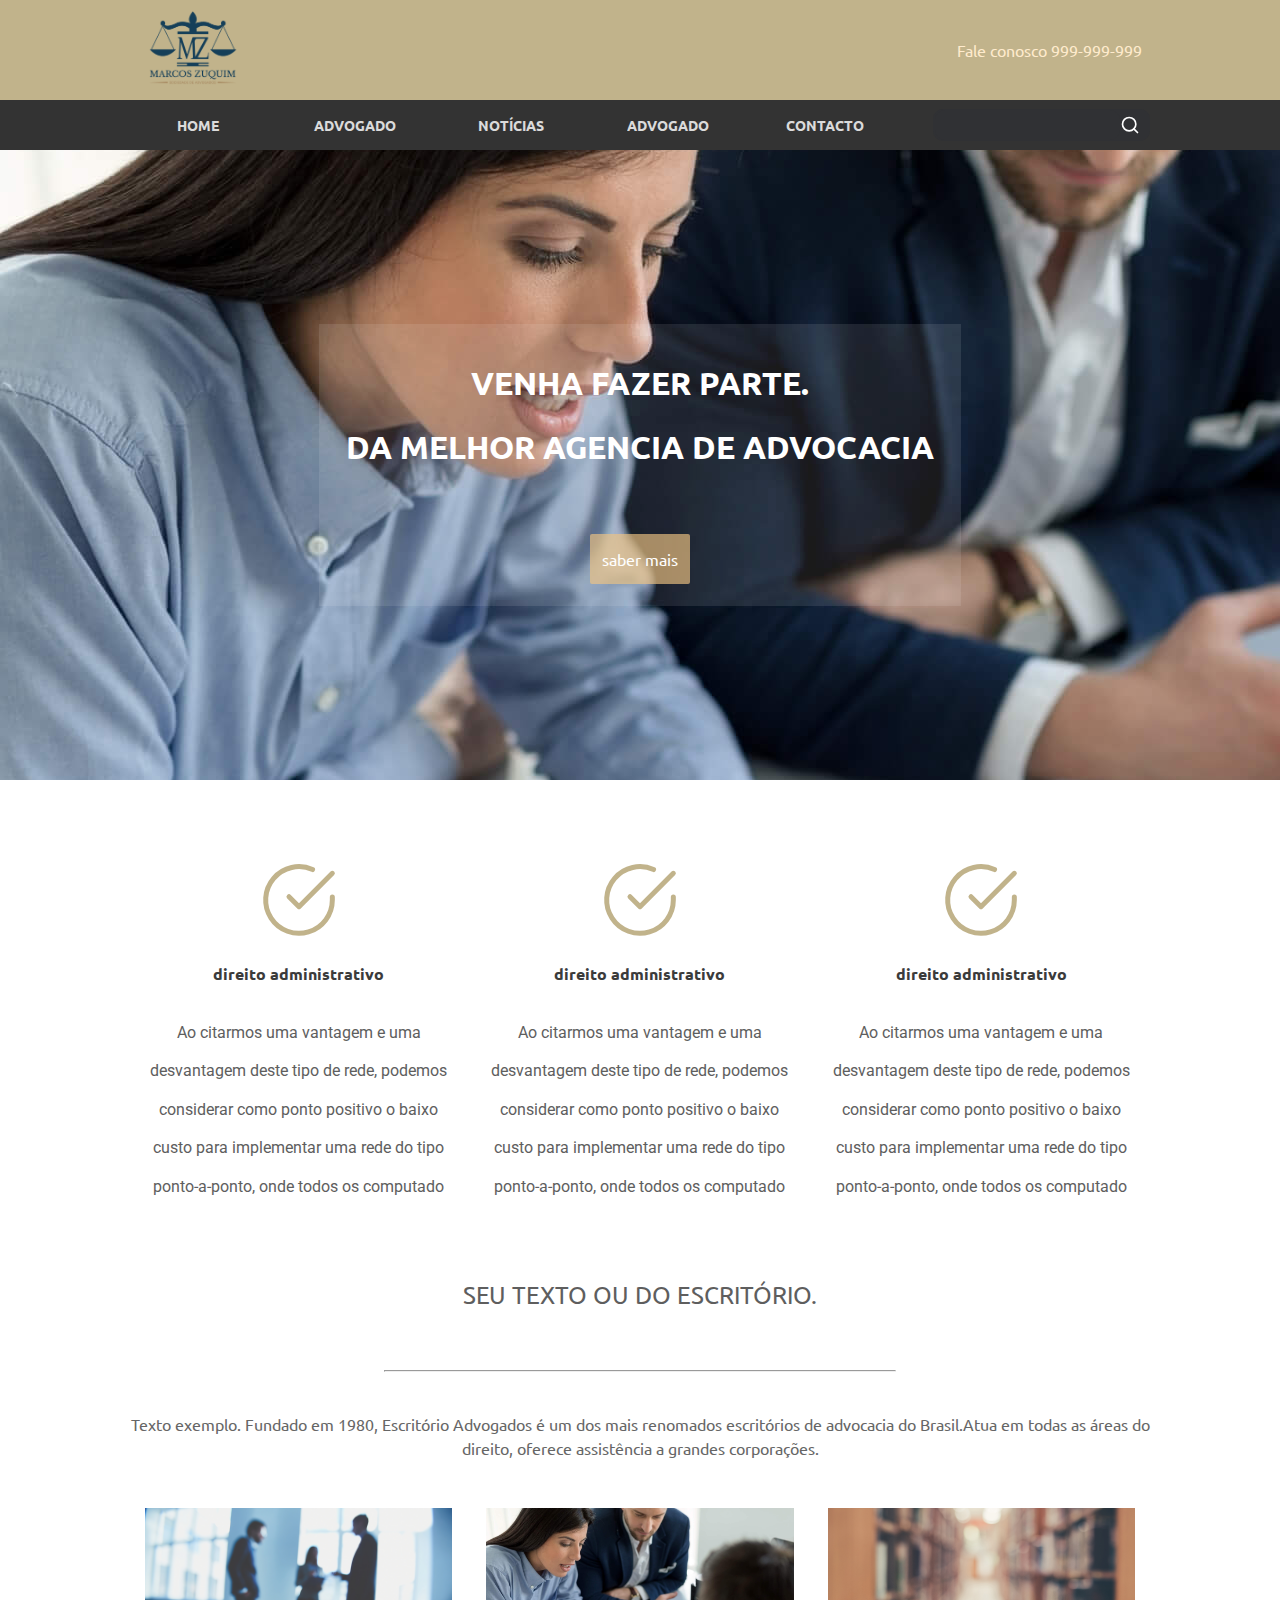
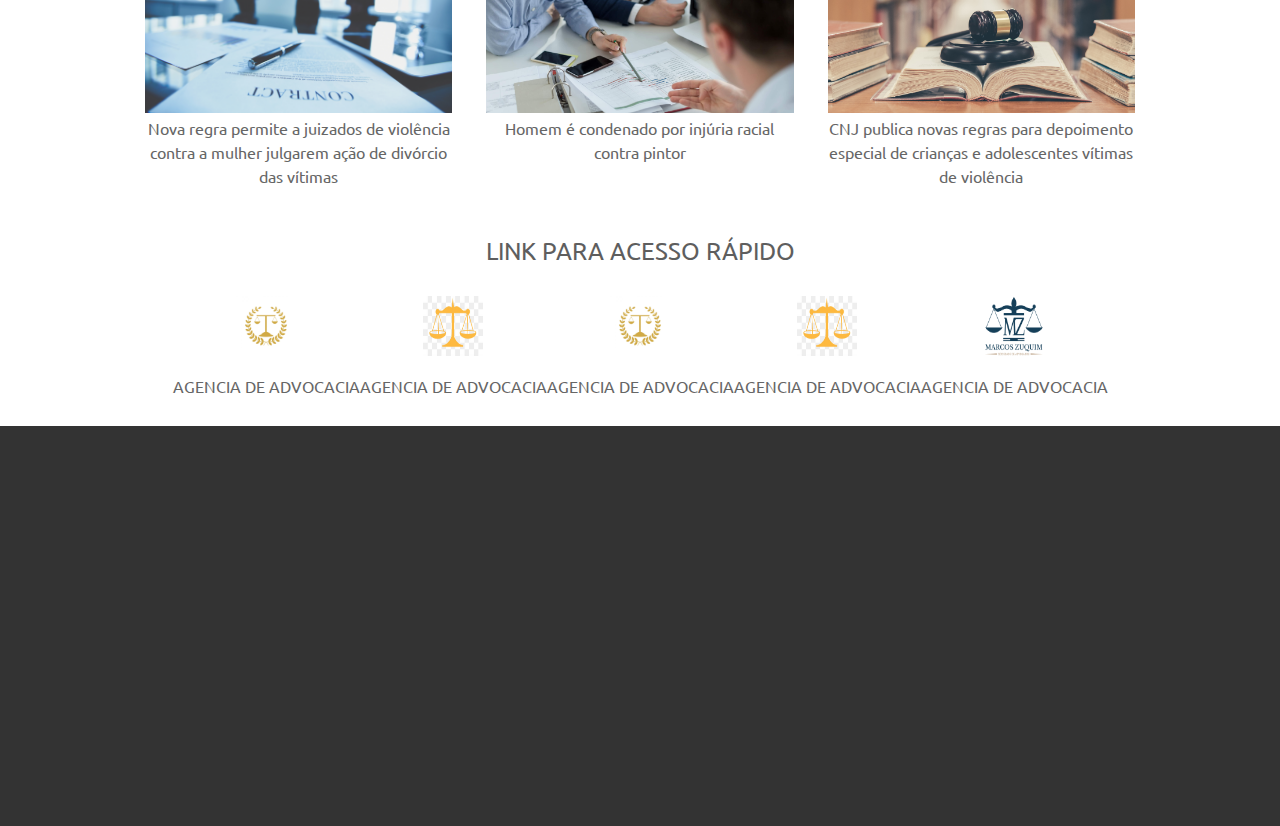
<file: src/index.html>
<!DOCTYPE html>
<html lang="en">
<head>
  <meta charset="UTF-8">
  <meta name="viewport" content="width=device-width, initial-scale=1.0">
  <link rel="stylesheet" href="../public/styles/main.css">
  <link rel="stylesheet" href="../public/styles/reset.css">
  <link rel="stylesheet" href="../public/styles/header.css">
  
  <link href="https://fonts.googleapis.com/css2?family=Roboto:wght@300;400;700&family=Ubuntu:wght@300;400;700&display=swap" rel="stylesheet">
  <title>advocacia</title>
</head>

<body>
  <div class="content">
    <header>
      <div class="cor0">
      <div class="cabecalho container">
        <div class="logo">
          <img src="assets/logo3.png" alt="">
        </div>
        <a href="">Fale conosco 999-999-999</a>
      </div>
    </div>
      <div class="cor ">
      <nav class="menu container">
       
        <ul>
          <li><a href="index.html">home</a></li>
          <li><a href="advogacia.html">advogado</a></li>
          <li><a href="noticoas.html">notícias</li>
            
            <li ><a href="advogacia.html">advogado</a></li>
            <li><a href="contacto.html">contacto</a></li>

         
        </ul>
        <div><input type="text"><span></span></div>
      </nav>
    </div>

      <div class="banner">
        <div class="adizer">
        <h1>VENHA FAZER PARTE.<br>DA MELHOR AGENCIA DE ADVOCACIA</h1>
        <a href="">saber mais</a>
      </div>
      </div>
    </header>
    <main class="container">
      <!---------------------------------serviços de advocacia--------------------------------------------------------------------------------->
      <section class="servicos">
        <article>
          <div class="icon">
            <img src="assets/check.svg" alt="">
          </div>
          <h5>direito administrativo</h5>
          <p>Ao citarmos uma vantagem e uma
            desvantagem deste tipo de rede, podemos
            considerar como ponto positivo o baixo
            custo para implementar uma rede do tipo
            ponto-a-ponto, onde todos os computado</p>
        </article>
        <article>
          <div class="icon">
            <img src="assets/check.svg" alt="">
          </div>
          <h5>direito administrativo</h5>
          <p>Ao citarmos uma vantagem e uma
            desvantagem deste tipo de rede, podemos
            considerar como ponto positivo o baixo
            custo para implementar uma rede do tipo
            ponto-a-ponto, onde todos os computado</p>
        </article>
        <article>
          <div class="icon">
            <img src="assets/check.svg" alt="">
          </div>
          <h5>direito administrativo</h5>
          <p>Ao citarmos uma vantagem e uma
            desvantagem deste tipo de rede, podemos
            considerar como ponto positivo o baixo
            custo para implementar uma rede do tipo
            ponto-a-ponto, onde todos os computado</p>
        </article>
       
      </section>
      <h2>SEU TEXTO OU DO ESCRITÓRIO.</h2>
      <hr>
      <!---------------------------------escritorio--------------------------------------------------------------------------------->
      <section class="escritorio">
        <p >Texto exemplo. Fundado em 1980, Escritório Advogados é um dos mais renomados escritórios de advocacia do Brasil.Atua em todas as áreas do direito, oferece assistência a grandes corporações.</p>

        <article>
          <div class="card">
            <div class="imagens">
              <img src="assets/banner1.jpg" alt="">
            </div>
            <p>Nova regra permite a juizados de violência contra a mulher julgarem ação de divórcio das vítimas
            </p>
          </div>

          <div class="card">
            <div class="imagens">
              <img src="assets/banner2.jpg" alt="">
            </div>
            <p>
              Homem é condenado por injúria racial contra pintor
            </p>
          </div>


          <div class="card">
            <div class="imagens">
              <img src="assets/banner3.jpg" alt="">
            </div>
            <p>CNJ publica novas regras para depoimento especial de crianças e adolescentes vítimas de violência
            </p>
          </div>
        </article>
      </section>
      <h2 class="titulo2">LINK PARA ACESSO RÁPIDO</h2>

      <section class="patrocinador">
        <article>
          <img src="assets/logo.jpg" alt="">
          <a href="">AGENCIA DE ADVOCACIA</a>
        </article>
        <article>
          <img src="assets/logo2.jpg" alt="">
          <a href="">AGENCIA DE ADVOCACIA</a>
        </article>
        <article>
          <img src="assets/logo.jpg" alt="">
          <a href="">AGENCIA DE ADVOCACIA</a>
        </article>
        <article>
          <img src="assets/logo2.jpg" alt="">
          <a href="">AGENCIA DE ADVOCACIA</a>
        </article>
        <article>
          <img src="assets/logo3.png" alt="">
          <a href="">AGENCIA DE ADVOCACIA</a>
        </article>
      </section>
    </main>
    <footer>

    </footer>
  </div>
</body>

</html>
</file>
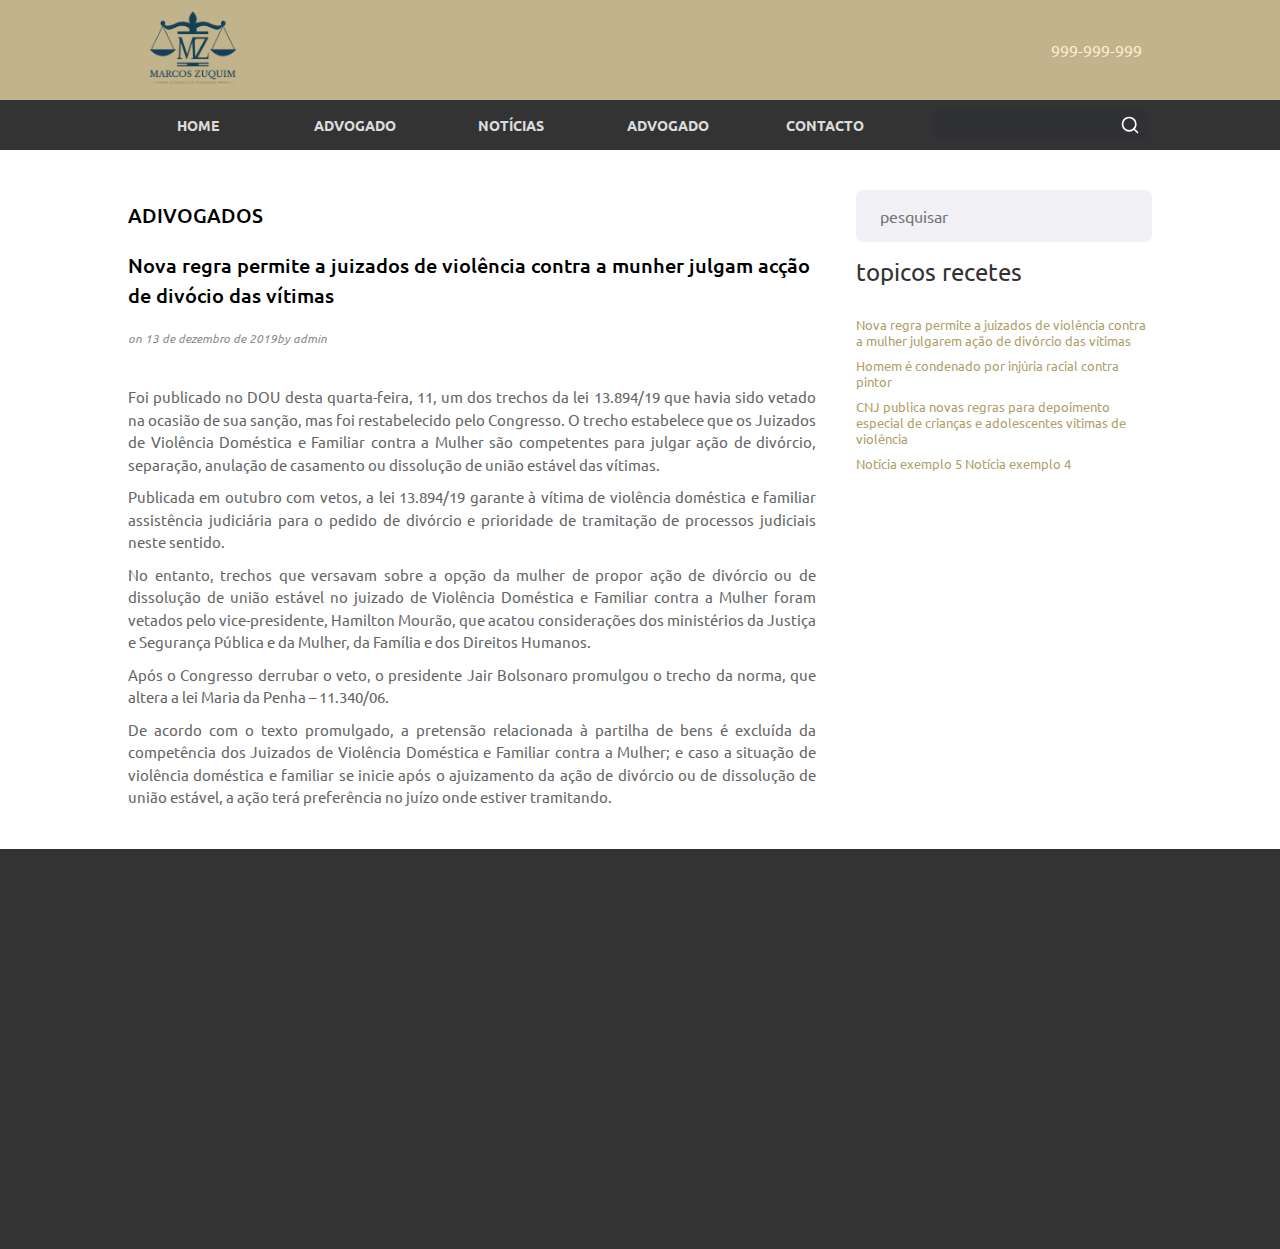
<file: src/advogacia.html>
<!DOCTYPE html>
<html lang="en">

<head>
  <meta charset="UTF-8">
  <meta name="viewport" content="width=device-width, initial-scale=1.0">
  <link rel="stylesheet" href="../public/styles/noticias.css">
  <link rel="stylesheet" href="../public/styles/reset.css">
  <link rel="stylesheet" href="../public/styles/header.css">
  <link href="https://fonts.googleapis.com/css2?family=Roboto:wght@300;400;700&family=Ubuntu:wght@300;400;700&display=swap" rel="stylesheet">
  <title>Document</title>
</head>

<body>
  <div class="content">
    <header>
      <div class="cor0">
      <div class="cabecalho container">
        <div class="logo">
          <img src="assets/logo3.png" alt="">
        </div>
        <a href="">999-999-999</a>
      </div>
    </div>
      <div class="cor ">
      <nav class="menu container">
        <ul>
          <li href=""><a href="index.html">home</a></li>
          <li ><a href="advogacia.html">advogado</a></li>
          <li ><a href="noticoas.html">notícias</li>
            <li ><a href="advogacia.html">advogado</a></li>
            <li><a href="contacto.html">contacto</a></li>
        </ul>
        <div><input type="text"><span></span></div>
      </nav>
    </div>
  
</header>
</div>
<main class="container">
  <section class="noticias">

    <article>
      <h1>ADIVOGADOS</h1>
      <div class="imagens">
      </div>
      <div class="titulo">
        <h1>Nova regra permite a juizados de violência contra 
          a munher julgam acção de divócio das vítimas
        </h1>
        <p><i>on 13 de <em> dezembro de 2019</em>by admin</i></p>
      </div>
      <div class="conteudo">
      <p>Foi publicado no DOU desta quarta-feira, 11, um dos trechos da lei 13.894/19 que havia sido vetado na ocasião de sua sanção, mas foi restabelecido pelo Congresso. O trecho estabelece que os Juizados de Violência Doméstica e Familiar contra a Mulher são competentes para julgar ação de divórcio, separação, anulação de casamento ou dissolução de união estável das vítimas.</p>

        <p>Publicada em outubro com vetos, a lei 13.894/19 garante à vítima de violência doméstica e familiar assistência judiciária para o pedido de divórcio e prioridade de tramitação de processos judiciais neste sentido.</p>
        
        <p>No entanto, trechos que versavam sobre a opção da mulher de propor ação de divórcio ou de dissolução de união estável no juizado de Violência Doméstica e Familiar contra a Mulher foram vetados pelo vice-presidente, Hamilton Mourão, que acatou considerações dos ministérios da Justiça e Segurança Pública e da Mulher, da Família e dos Direitos Humanos.</p>
        
        <p>Após o Congresso derrubar o veto, o presidente Jair Bolsonaro promulgou o trecho da norma, que altera a lei Maria da Penha – 11.340/06.</p>
        
        <p>De acordo com o texto promulgado, a pretensão relacionada à partilha de bens é excluída da competência dos Juizados de Violência Doméstica e Familiar contra a Mulher; e caso a situação de violência doméstica e familiar se inicie após o ajuizamento da ação de divórcio ou de dissolução de união estável, a ação terá preferência no juízo onde estiver tramitando.</p>
      </div>
      </article>


  </section>
  <section class="tipos">
    
    <input type="text" placeholder="pesquisar">
    <h1>topicos recetes</h1>
    <p class="conteudo2">
    <p>Nova regra permite a juizados de violência contra a mulher julgarem ação de divórcio das vítimas</>
      <p>Homem é condenado por injúria racial contra pintor</p>
      <p>CNJ publica novas regras para depoimento especial de crianças e adolescentes vítimas de violência</p>
      <p>Notícia exemplo 5
      Notícia exemplo 4</p>
    </p>
  </section>

</main>
<footer>

</footer>
</body>
</html>
</file>
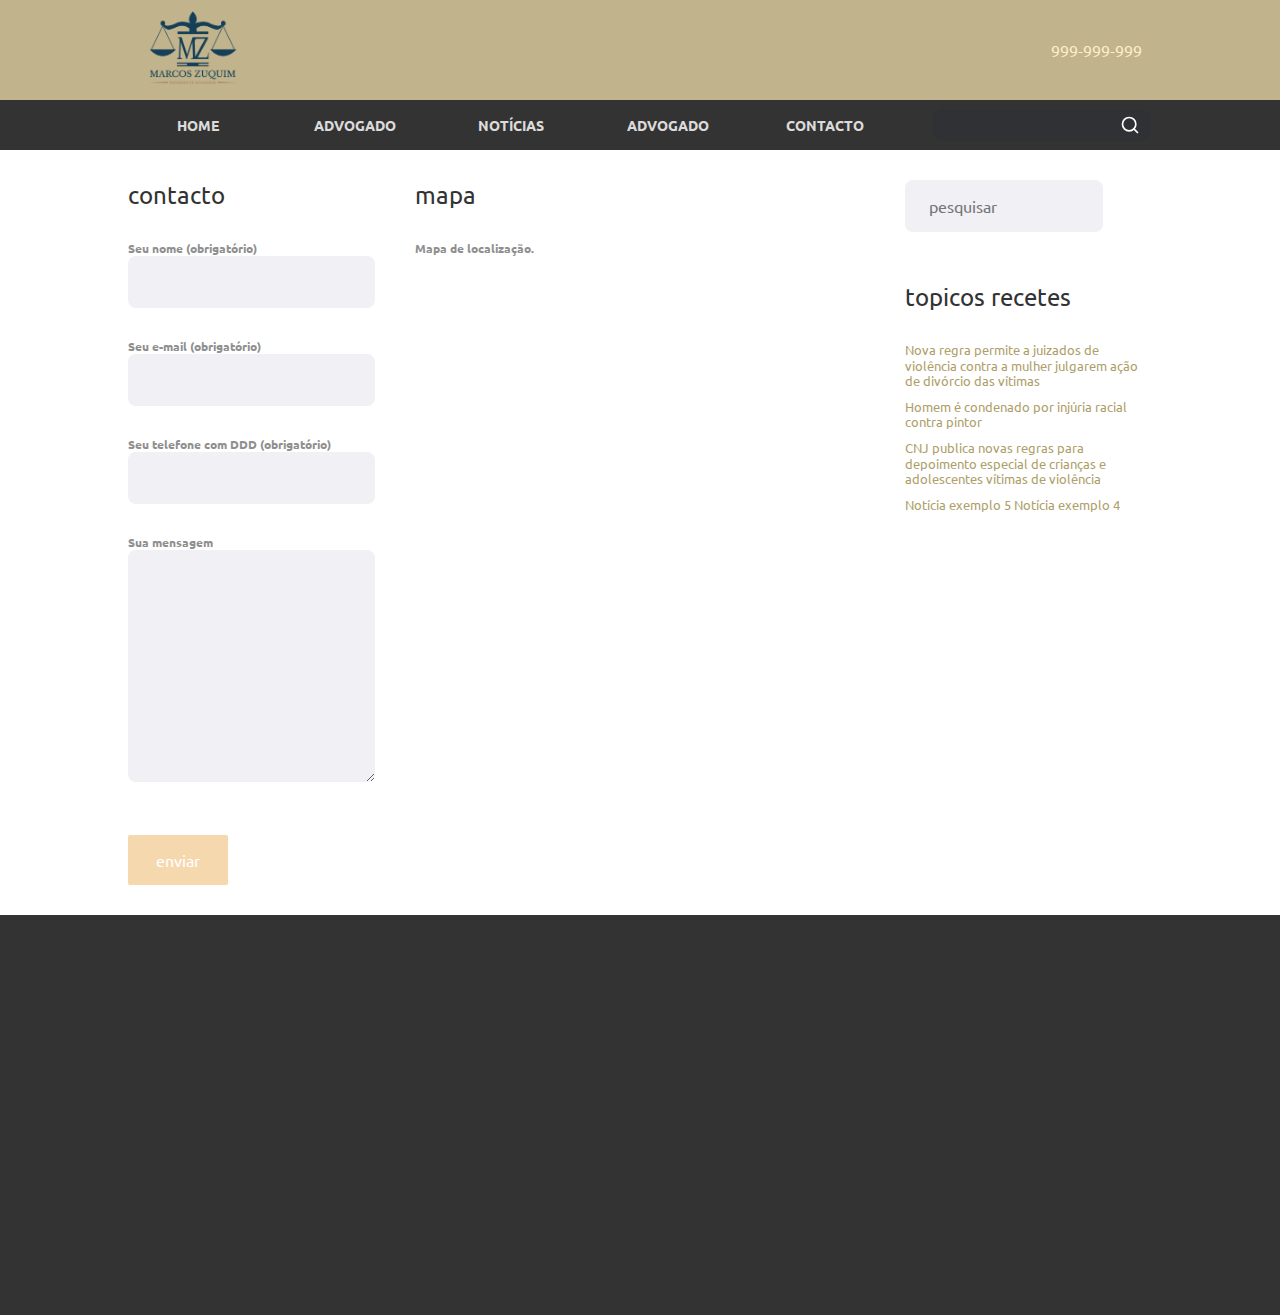
<file: src/contacto.html>
<!DOCTYPE html>
<html lang="en">

<head>
  <meta charset="UTF-8">
  <meta name="viewport" content="width=device-width, initial-scale=1.0">
  <link rel="stylesheet" href="../public/styles/contacto.css">
  <link rel="stylesheet" href="../public/styles/reset.css">
  <link rel="stylesheet" href="../public/styles/header.css">
  <link href="https://fonts.googleapis.com/css2?family=Roboto:wght@300;400;700&family=Ubuntu:wght@300;400;700&display=swap" rel="stylesheet">
  <title>Document</title>
</head>

<body>
  <div class="content">
    <header>
      <div class="cor0">
      <div class="cabecalho container">
        <div class="logo">
          <img src="assets/logo3.png" alt="">
        </div>
        <a href="">999-999-999</a>
      </div>
    </div>
      <div class="cor ">
      <nav class="menu container">
        <ul>
          <li><a href="index.html">home</a></li>
          <li><a href="advogacia.html">advogado</a></li>
          <li><a href="noticoas.html">notícias</li>
           
            <li ><a href="advogacia.html">advogado</a></li>
            <li><a href="contacto.html">contacto</a></li>

         
        </ul>
        <div><input type="text"><span></span></div>
      </nav>
    </div>
  
</header>
</div>
<main class="container">
  
  <section class="noticias">
    <h1>contacto</h1>
    <article>
      <div class="contacto">
      <h6>Seu nome (obrigatório)</h6>
      <input type="text">
    </div>
    <div class="contacto">
      <h6>Seu e-mail (obrigatório)</h6>
      <input type="text">
    </div>
    <div class="contacto">
      <h6>Seu telefone com DDD (obrigatório)</h6>
      <input type="text">
    </div>
    <div class="contacto">
      <h6>Sua mensagem</h6>
      <textarea name="" id="" cols="30" rows="10"></textarea>
    </div>
      <a>enviar</a>
      </article>


  </section>
  <section class="mapa">
    <h1>mapa</h1>
    <h6>Mapa de localização.</h6>
    <iframe src="https://www.google.com/maps/embed?pb=!1m18!1m12!1m3!1d62301.931030234045!2d13.361492555117641!3d-12.590772923189812!2m3!1f0!2f0!3f0!3m2!1i1024!2i768!4f13.1!3m3!1m2!1s0x1bafd10adecd1033%3A0x9f62cf882e30a616!2sBenguela!5e0!3m2!1spt-PT!2sao!4v1598869516466!5m2!1spt-PT!2sao" width="600" height="450" frameborder="0" style="border:0;" allowfullscreen="" aria-hidden="false" tabindex="0"></iframe>
  </section>
  <section class="tipos">
    
    <input type="text" placeholder="pesquisar">
    <h1>topicos recetes</h1>
    <p class="conteudo2">
    <p>Nova regra permite a juizados de violência contra a mulher julgarem ação de divórcio das vítimas</>
      <p>Homem é condenado por injúria racial contra pintor</p>
      <p>CNJ publica novas regras para depoimento especial de crianças e adolescentes vítimas de violência</p>
      <p>Notícia exemplo 5
      Notícia exemplo 4</p>
    </p>
  </section>

</main>
<footer>

</footer>
</body>
</html>
</file>
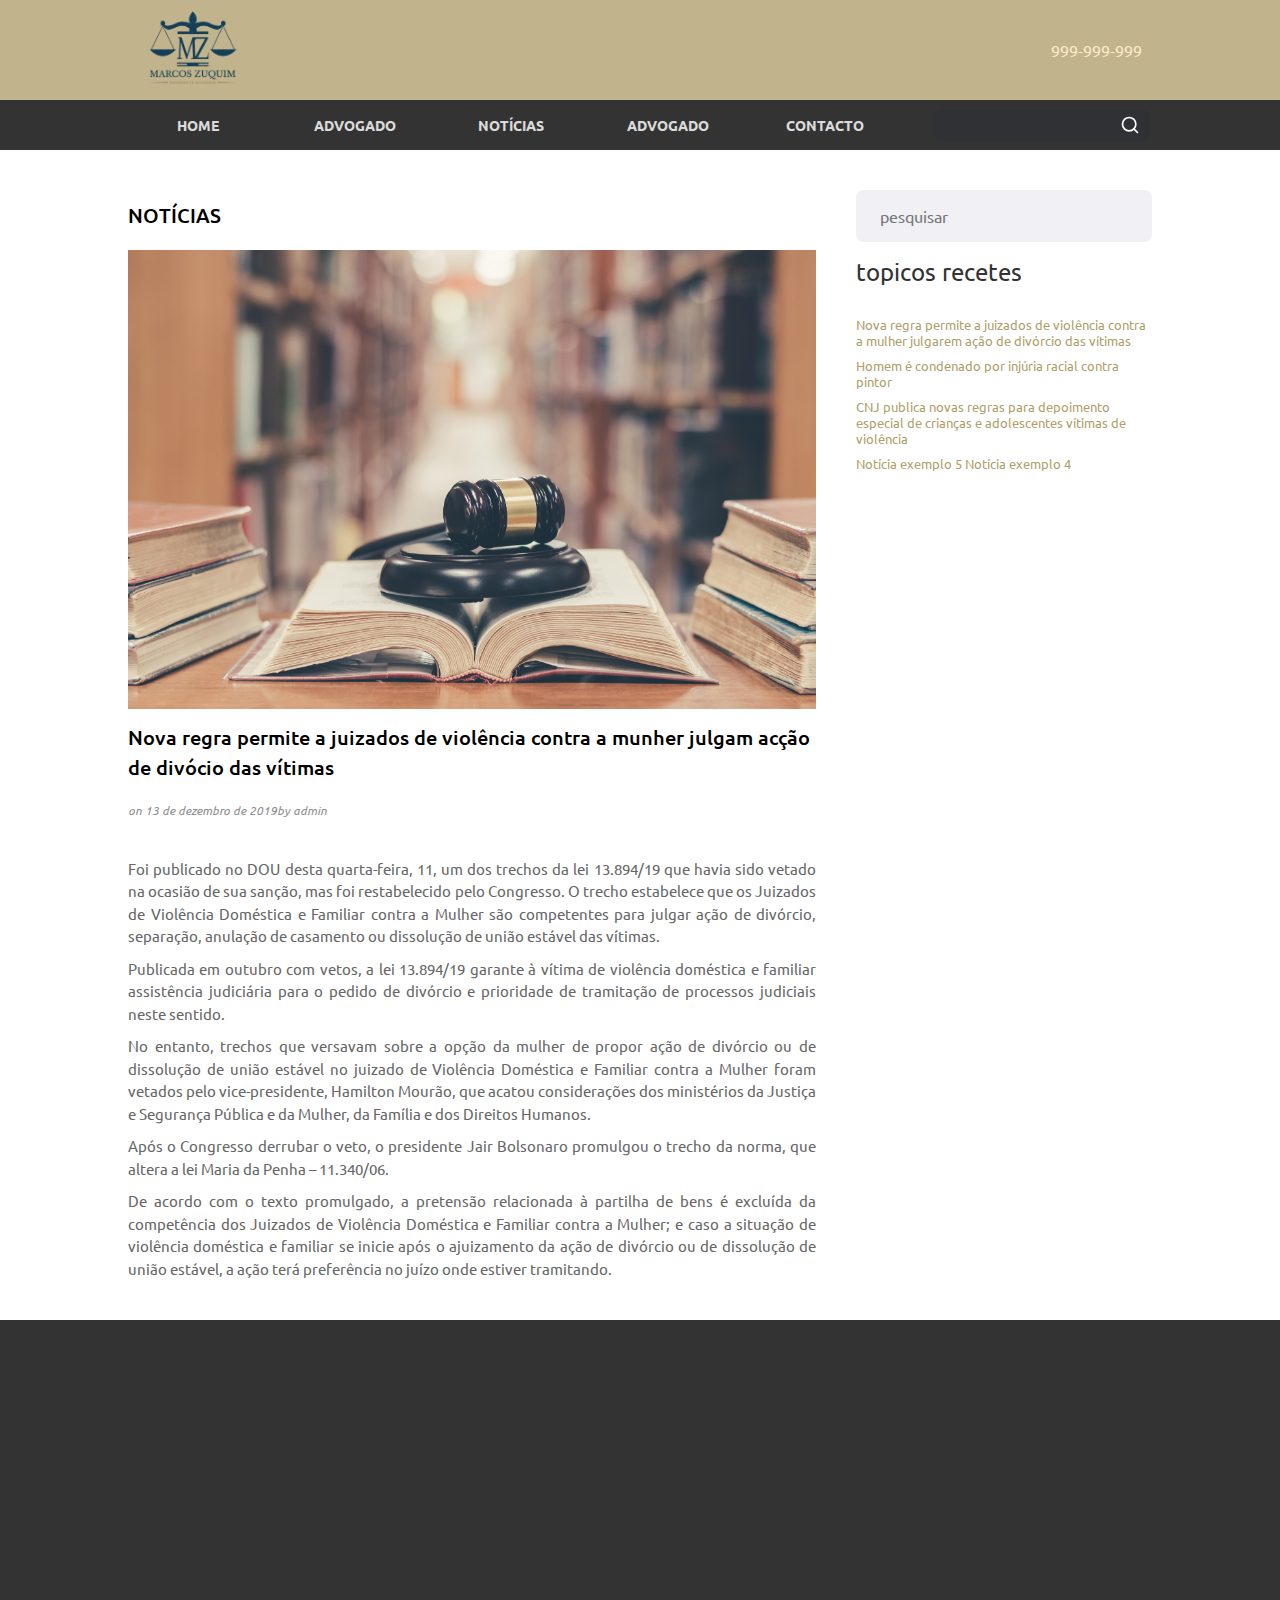
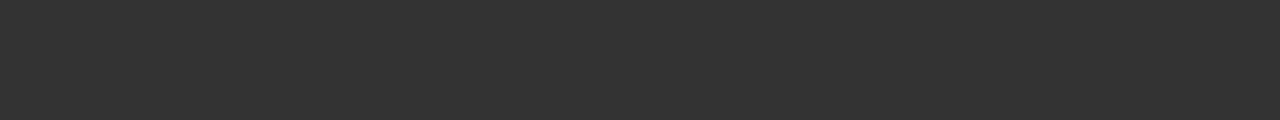
<file: src/noticoas.html>
<!DOCTYPE html>
<html lang="en">

<head>
  <meta charset="UTF-8">
  <meta name="viewport" content="width=device-width, initial-scale=1.0">
  <link rel="stylesheet" href="../public/styles/noticias.css">
  <link rel="stylesheet" href="../public/styles/reset.css">
  <link rel="stylesheet" href="../public/styles/header.css">
  <link href="https://fonts.googleapis.com/css2?family=Roboto:wght@300;400;700&family=Ubuntu:wght@300;400;700&display=swap" rel="stylesheet">
  <title>Document</title>
</head>

<body>
  <div class="content">
    <header>
      <div class="cor0">
      <div class="cabecalho container">
        <div class="logo">
          <img src="assets/logo3.png" alt="">
        </div>
        <a href="">999-999-999</a>
      </div>
    </div>
      <div class="cor ">
      <nav class="menu container">
       
          <ul>
            <li><a href="index.html">home</a></li>
            <li><a href="advogacia.html">advogado</a></li>
            <li><a href="noticoas.html">notícias</li>
              
              <li ><a href="advogacia.html">advogado</a></li>
            <li><a href="contacto.html">contacto</a></li>
  
           
          </ul>
        
        <div><input type="text"><span></span></div>
      </nav>
    </div>
  
</header>
</div>
<main class="container">
  <section class="noticias">

    <article>
      <h1>NOTÍCIAS</h1>
      <div class="imagens">
        <img src="assets/banner3.jpg" alt="">
      </div>
      <div class="titulo">
        <h1>Nova regra permite a juizados de violência contra 
          a munher julgam acção de divócio das vítimas
        </h1>
        <p><i>on 13 de <em> dezembro de 2019</em>by admin</i></p>
      </div>
      <div class="conteudo">
      <p>Foi publicado no DOU desta quarta-feira, 11, um dos trechos da lei 13.894/19 que havia sido vetado na ocasião de sua sanção, mas foi restabelecido pelo Congresso. O trecho estabelece que os Juizados de Violência Doméstica e Familiar contra a Mulher são competentes para julgar ação de divórcio, separação, anulação de casamento ou dissolução de união estável das vítimas.</p>

        <p>Publicada em outubro com vetos, a lei 13.894/19 garante à vítima de violência doméstica e familiar assistência judiciária para o pedido de divórcio e prioridade de tramitação de processos judiciais neste sentido.</p>
        
        <p>No entanto, trechos que versavam sobre a opção da mulher de propor ação de divórcio ou de dissolução de união estável no juizado de Violência Doméstica e Familiar contra a Mulher foram vetados pelo vice-presidente, Hamilton Mourão, que acatou considerações dos ministérios da Justiça e Segurança Pública e da Mulher, da Família e dos Direitos Humanos.</p>
        
        <p>Após o Congresso derrubar o veto, o presidente Jair Bolsonaro promulgou o trecho da norma, que altera a lei Maria da Penha – 11.340/06.</p>
        
        <p>De acordo com o texto promulgado, a pretensão relacionada à partilha de bens é excluída da competência dos Juizados de Violência Doméstica e Familiar contra a Mulher; e caso a situação de violência doméstica e familiar se inicie após o ajuizamento da ação de divórcio ou de dissolução de união estável, a ação terá preferência no juízo onde estiver tramitando.</p>
      </div>
      </article>


  </section>
  <section class="tipos">
    
    <input type="text" placeholder="pesquisar">
    <h1>topicos recetes</h1>
    <p class="conteudo2">
    <p>Nova regra permite a juizados de violência contra a mulher julgarem ação de divórcio das vítimas</>
      <p>Homem é condenado por injúria racial contra pintor</p>
      <p>CNJ publica novas regras para depoimento especial de crianças e adolescentes vítimas de violência</p>
      <p>Notícia exemplo 5
      Notícia exemplo 4</p>
    </p>
  </section>

</main>
<footer>

</footer>
</body>
</html>
</file>
<file: public/styles/header.css>
/*-------cabecalho-----------*/
header{
  width: 100%;
  background-color:#333333;
}
header .cor0{
  background-color:#c1b38b;
  width: 100%;
}
header .cor{
  background-color:#333333;
  width: 100%;
}
header .cabecalho{
  
  height:100px;
  display:flex;
  justify-content:space-between;
  align-items: center;

}
header .cabecalho .logo{
  margin-left: 20px;
  width: 90px;
  height: 90px;
  margin-top: 10px;
}
header .cabecalho a{
  color: blanchedalmond;
  margin-right: 10px;
}
/*-------menu-----------*/
.menu{
  width: 100%;
  display: flex;
  align-items: center;
  height: 50px;
  color: #fff;
  justify-content: space-between;
}

.menu ul{
  display:flex;
  justify-content: space-between;
  width: 50%;
  margin: 30px;
  flex: 1;
  
}
 
.menu input{
  border: 0;
  height: 30px;
  border-radius: 10px;
  background-color: #303134;
  color:#fff;
  width: 185px;
  margin-left: 2px;
}
.menu > div {
  background-color: #303134;
  display: flex;
  align-items: center;
  justify-self: end;
  height: 32px;
  margin-right: 40px;
  border-radius: 10px;
  padding-right:10px;
  transition: background 0.2s;
}
.menu > div:hover{
  background-color: #EDC280;
}
.menu span{
  display: flex;
  background-image: url('../../src/assets/search.svg');
  height: 20px;
  width: 20px;
  color:#fff;
}

  header .banner {
     width: 100%;
     height: 70vh;
     background:url('../../src/assets/banner2.jpg') no-repeat fixed;
     display: flex;
     justify-content: center;
     align-items: center;
 }
 header .banner .adizer{

  background-color:rgba(255,255,255,0.1);
  display: flex;
  flex-direction: column;
  justify-content: center;
     align-items: center;
     padding: 1.4em ;
 }
 header .banner h1{
   font-size: 2em;
   color: #fff;
   padding: 5px;
   text-align: center;
   line-height: 2em;
 }

 header .banner a{
   margin-top:50px;
   width:100px;
   height: 50px;
   background-color: #f0c483a8;
   display: flex;
   align-items: center;
   justify-content: center;
   color: #fff;
   font-size: 1em;
   border-radius: 2px;
   transition: background 400ms;

 }
 header .banner a:hover{
   background-color: #EDC280;
 }
</file>
<file: public/styles/noticias.css>
main{
  width: 100%;
  display:grid;
  grid-template-columns: 3fr 1fr;
  grid-gap:2.5em;
}

main .noticias, .tipos{
  width: 100%;
  margin-top:2.5em;
}

main .noticias h1{
  font-family: robotos;
  color:#3B3B3B;
  font-size: 20px;
  font-weight: 400;
  margin-bottom: 20px;
}
main .noticias article h1{
  color:black;
  line-height: 1.5em;
  margin-top: 10px;
  font-family:ubuntu;
  font-weight:450;
}
main .noticias article .titulo p{
  color:#8f8f8f;
    font-size:12px;
  margin-top:5px;
  margin-bottom: 40px;
}
main .noticias article .conteudo p{
  text-align: justify;
  color:#666666;
  font-size:15px;
  line-height:1.5em;
  margin-bottom:10px;
  
}
main .tipos input{
  background-color: #f0f0f5;
  padding: 16px 24px;
  border:0;
  font-size:16px;
  border-radius: 8px;
  outline: #eee;
}
main .tipos p{
  font-size: 13px;
  color:#af9f6b;
  line-height: 1.2em;
  margin-bottom:10px;

}
main .tipos h1{
  font-size: 1.5em;
  font-weight: 400;
  color:#333;
  margin-bottom:30px;
  margin-top: 15px;
}
@media(max-width:700px){
  main{
    display: flex;
    flex-direction: column;
  }
}
</file>
<file: public/styles/contacto.css>
main{
  margin-top: 30px;
  display:grid;
  grid-template-columns: 1fr 0.5fr 1fr;
  grid-gap:2.5em;
}
.noticias a{
  margin-top:50px;
   width:100px;
   height: 50px;
   background-color: #f0c483a8;
   display: flex;
   align-items: center;
   justify-content: center;
   color: #fff;
   font-size: 1em;
   border-radius: 2px;
   transition: background 400ms;
}
a:hover{
  background-color: #EDC280;
  
}
main .tipos input{
  margin-top: 30px;
  width:80%;
  outline: none;
  margin-bottom: 20px
}
main .tipos p{
  font-size: 13px;
  color:#af9f6b;
  line-height: 1.2em;
  margin-bottom:10px;

}
main h1 , .tipos h1{
  font-size: 1.5em;
  font-weight: 400;
  color:#333;
  margin-bottom:30px;
  margin-top: 30px;
}
.contacto{
  margin-top: 30px;
}
iframe{
  
  width:450px;
}
main input, textarea {
  background-color: #f0f0f5;
  padding: 16px 24px;
  border:0;
  font-size:16px;
  border-radius: 8px;
  outline: #eee;
  width: 100%;
}

@media(max-width:1067px){
 main{
   display: flex;
   flex-direction: column;
   align-items: center;
 }
 iframe{
   width: 100%;
 }
}




h6{
  color:#8f8f8f;
    font-size:12px;
  margin-top:5px;
  
}
</file>
<file: public/styles/main.css>
/*-------reset a pagina-----------*/

/*------serviços--------------*/ 

 .servicos{
   width: 100%;
   display: flex;
   justify-content: space-between;
   
 }
 .servicos article{
   margin-top: 80px;
   width: 30vw;
   display: flex;
   align-items: center;
   flex-direction: column;
 }
.servicos .icon{
  width: 80px;
  margin-bottom: 20px;
}
.servicos h5{
  
  margin-bottom: 20px;
  font-size: 1em;
  color:#3b3b3b;
}
.servicos p{
  font-family: Roboto;
  font-weight: 400;
  padding: 10px;
  font-size: 16px;
    line-height: 2.4em;
  margin-bottom: 1em;
  color:#5e5e5e;
}

 h2{
 text-align: center;
 font-size: 1.5em;
 font-family: Ubuntu;
 font-weight: 400;
 color:#5e5e5e;
 margin-top:2em;
}
hr{
  
  margin: 60px auto 40px auto;
   color:#EEE;
   width: 50%;
}
.escritorio article{
  display: flex;
  justify-content: space-around;
}
 p{
  text-align: center;
  font-size:1em;
  color:#666666;
  line-height: 1.5em;
}

.card{
  margin-top: 3em;
  width: 30%;
}
.titulo2{
  margin-bottom: 30px;
}


/*-------patrocinio-----------*/
.patrocinador{
 display: flex;
 width: 100%;
 justify-content: space-between;
 justify-content: center;
 flex-wrap: wrap;
}

.patrocinador article{
  display: flex;
  flex-direction: column;
  height: 100px;
  align-items: center;
}
.patrocinador article img{
  width:60px;
  height: 60px;
  
}
.patrocinador article a{
  margin-top: 20px;
  color:#666666;

}
</file>
